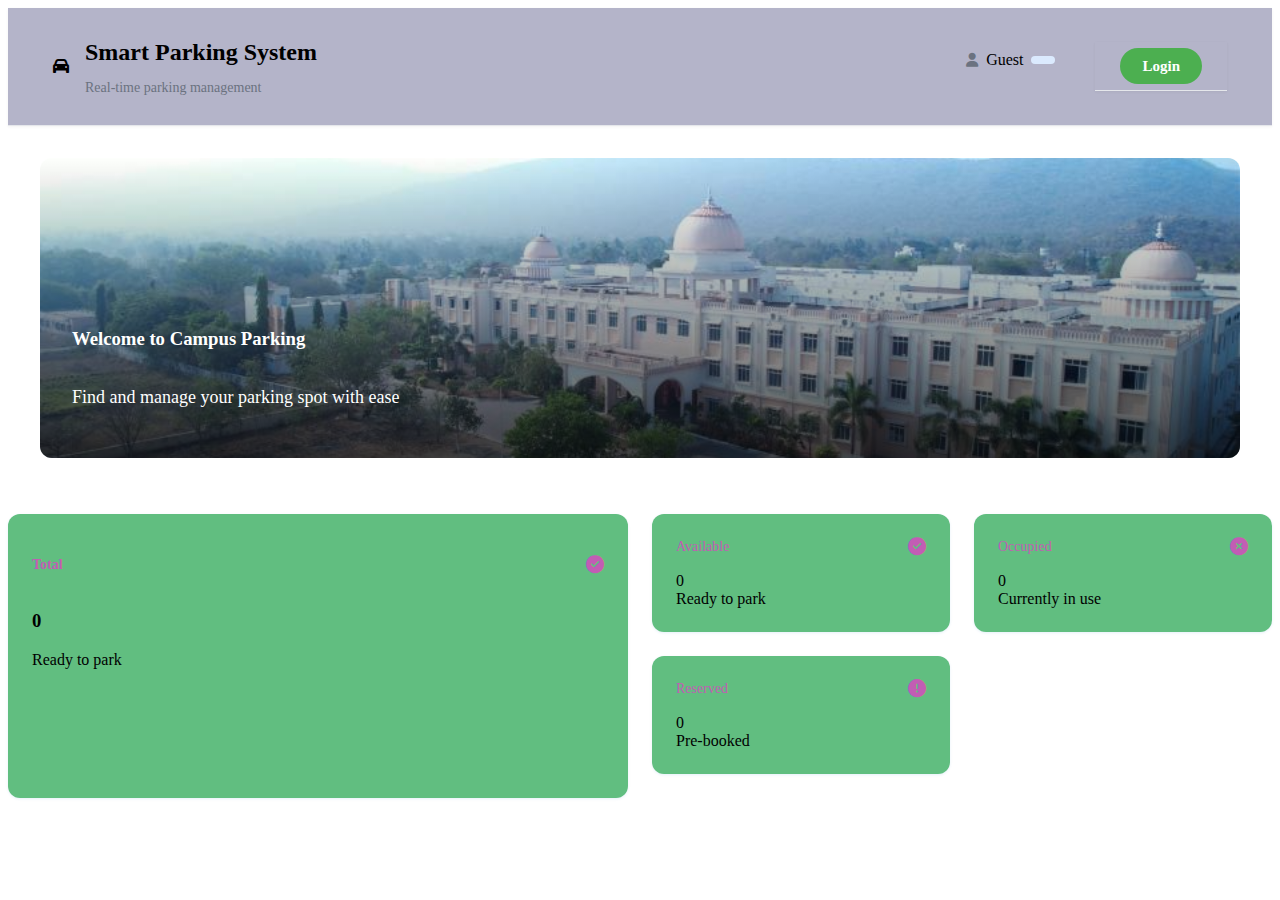
<file: index.html>
<!DOCTYPE html>
<html lang="en">
<head>
    <meta charset="UTF-8">
    <meta name="viewport" content="width=device-width, initial-scale=1.0">
    <title>Smart Parking System - College</title>
    <link rel="stylesheet" href="index.css">
    <link rel="stylesheet" href="https://cdnjs.cloudflare.com/ajax/libs/font-awesome/6.4.0/css/all.min.css">
</head>
<body>
    <div id="dashboard-page" class="page">
        <!-- Header -->
        <header class="dashboard-header">
            <div class="container">
                <div class="header-content">
                    <div class="header-left">
                        <div class="icon-circle small">
                            <i class="fas fa-car"></i>
                        </div>
                        <div>
                            <h1>Smart Parking System</h1>
                            <p>Real-time parking management</p>
                        </div>
                    </div>
                    <div class="header-right">
                        <div class="user-info">
                            <div class="user-details">
                                <div class="user-name-row">
                                    <i class="fas fa-user"></i>
                                    <span id="user-name"></span>
                                    <span class="badge" id="user-badge"></span>
                                </div>
                                <p id="user-email"></p>
                            </div>
                        </div>
                        <span id="user-name"></span>
                        <header class="dashboard-header">
  <div class="header-container">

    <div class="center"><center>  </div>
</center>
      <x>

    <div class="center">
      <a href="login.html" class="login-btn">Login</a>
    </div>

  </div>
</header>
                    </div>
                </div>
            </div>
        </header>

        <div class="container dashboard-content">
            <!-- College Banner -->
            <div class="college-banner">
                <img src="college.jpeg" alt="College Campus">
                <div class="banner-overlay">
                    <h3>Welcome to Campus Parking</h3>
                    <p>Find and manage your parking spot with ease</p>
                </div>
            </div>
            </div>
             <div class="stats-grid">
                <div class="stat-card Total">
                    <div class="stat-header">
                       <h4> <span>Total</span></h4>
                        <i class="fas fa-check-circle"></i>
                    </div>
                    <h3><div class="stat-value" id="Total-count">0</div></h3>
                    <div class="stat-label">Ready to park</div>
                </div>
             <div class="stats-grid">
                <div class="stat-card available">
                    <div class="stat-header">
                        <span>Available</span>
                        <i class="fas fa-check-circle"></i>
                    </div>
                    <div class="stat-value" id="available-count">0</div>
                    <div class="stat-label">Ready to park</div>
                </div>
                <div class="stat-card occupied">
                    <div class="stat-header">
                        <span>Occupied</span>
                        <i class="fas fa-times-circle"></i>
                    </div>
                    <div class="stat-value" id="occupied-count">0</div>
                    <div class="stat-label">Currently in use</div>
                </div>
                <div class="stat-card reserved">
                    <div class="stat-header">
                        <span>Reserved </span>
                        <i class="fas fa-exclamation-circle"></i>
                    </div>
                    <div class="stat-value" id="reserved-count">0</div>
                    <div class="stat-label">Pre-booked</div>
                </div>
            </div><script>
document.addEventListener("DOMContentLoaded", function () {

  const user = JSON.parse(localStorage.getItem("loggedInUser"));

  if (user) {
    document.getElementById("user-name").innerText = user.id;
  } else {
    document.getElementById("user-name").innerText = "Guest";
  }

});
</script>
    <script src="index.js"></script>
</file>
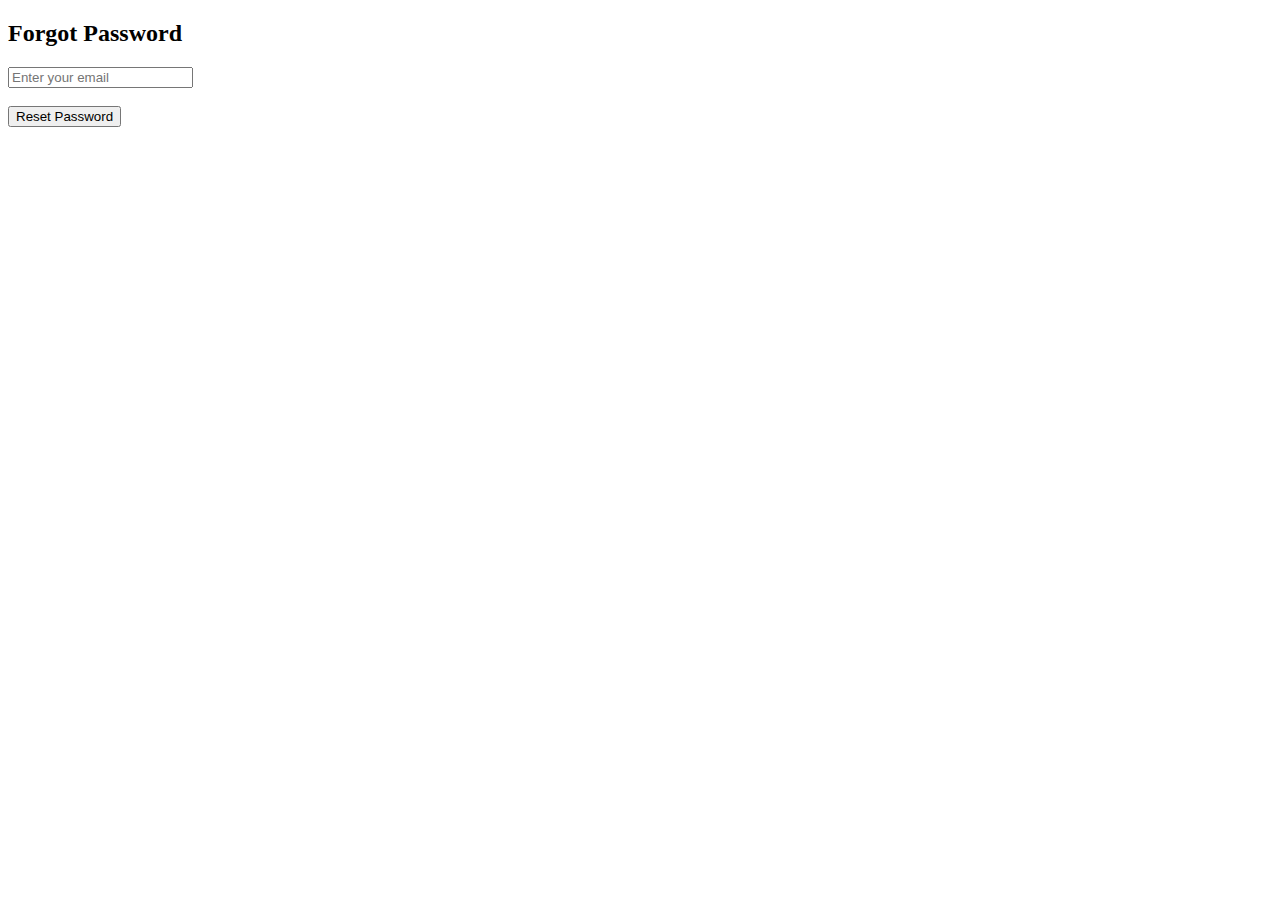
<file: forget.html>
<!DOCTYPE html>
<html lang="en">
<head>
  <meta charset="UTF-8">
  <title>Forgot Password</title>
</head>
<body>
  <h2>Forgot Password</h2>

  <input type="email" id="resetEmail" placeholder="Enter your email" required>
  <br><br>
  <button onclick="resetPassword()">Reset Password</button>

  <p id="msg"></p>

  <script>
    function resetPassword() {
      const email = document.getElementById("resetEmail").value;
      if (email === "") {
        document.getElementById("msg").innerText = "Please enter email";
      } else {
        document.getElementById("msg").innerText =
          "Password reset link sent to " + email;
      }
    }
  </script>
</body>
</html>
</file>
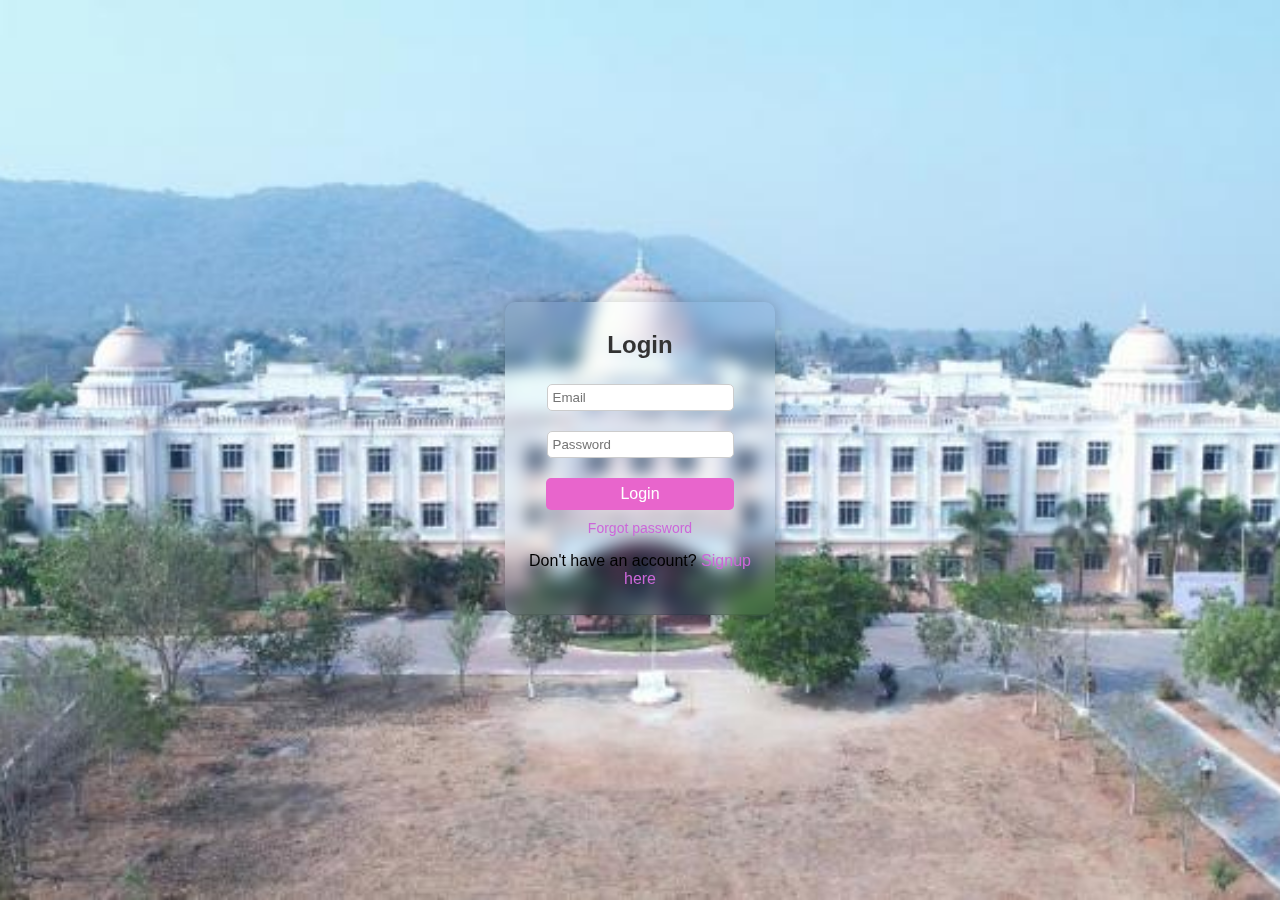
<file: login.html>
<!DOCTYPE html>
<html lang="en">
<head>
  <meta charset="UTF-8">
  <meta name="viewport" content="width=device-width, initial-scale=1.0">
  <title>Smart Parking - Login</title>
  <link rel="stylesheet" href="login.css">
</head>
<body>
  <div class="login-container">
    <h2>Login</h2>
    <form id="login-form">
      <input type="email" id="email" placeholder="Email" required><br>
      <input type="password" id="password" placeholder="Password" required><br>
      <button type="submit">Login</button><br>

      <a href="forget.html" class="forgot-link">Forgot password</a>

    </form>
    <p>Don't have an account? <a href="signup.html">Signup here</a></p>
    <p id="error-msg" class="error"></p>
  </div>

  <script src="login.js"></script>
</body>
</html>
</file>
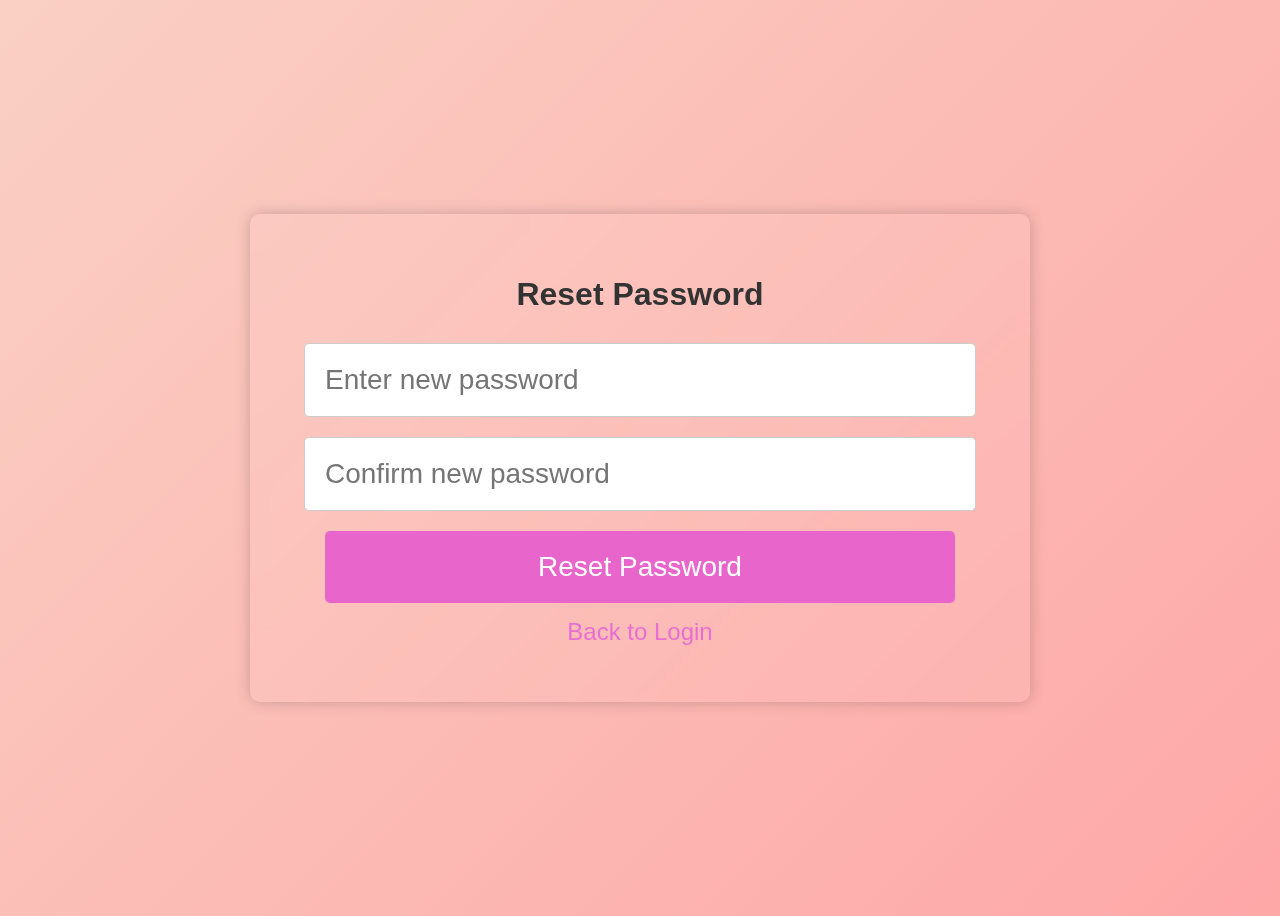
<file: reset-password.html>
<!DOCTYPE html>
<html lang="en">
<head>
  <meta charset="UTF-8">
  <title>Reset Password</title>

  <style>
    body {
      font-family: Arial, sans-serif;
      background: linear-gradient(-45deg, #74ebd5, #acb6e5, #ff9a9e, #fad0c4);
      background-size: 400% 400%;
      animation: gradientBG 10s ease infinite;
      display: flex;
      justify-content: center;
      align-items: center;
      height: 100vh;
    }

    @keyframes gradientBG {
      0% { background-position: 0% 50%; }
      50% { background-position: 100% 50%; }
      100% { background-position: 0% 50%; }
    }

    .container {
      background-color: rgba(255,255,255,0.05);
      padding: 40px;
      border-radius: 10px;
      width: 700px;
      box-shadow: 0px 0px 15px rgba(0,0,0,0.2);
      text-align: center;
      backdrop-filter: blur(8px);
      -webkit-backdrop-filter: blur(8px);
    }

    .container h1 { margin-bottom: 20px; color: #333; }

    .container input {
      width: 90%; padding: 20px; margin: 10px 0;
      border-radius: 5px; border: 1px solid #ccc; font-size: 28px;
    }

    .container button {
      width: 90%; padding: 20px; background-color: #e865cc;
      border: none; color: white; font-size: 28px;
      border-radius: 5px; cursor: pointer; margin-top: 10px;
    }

    .container button:hover { background-color: #a0459e; }

    .login-link {
      display: block; margin-top: 15px; font-size: 24px;
      text-align: center; text-decoration: none; color: #e96ed2;
    }
    .login-link:hover { text-decoration: underline; }

    #msg { margin-top: 15px; font-size: 16px; color: green; }
    .error { color: red; }
    .success { color: green; }
  </style>
</head>
<body>

  <div class="container">
    <h1>Reset Password</h1>

    <input type="password" id="newPassword" placeholder="Enter new password">
    <input type="password" id="confirmPassword" placeholder="Confirm new password">
    <button onclick="resetPassword()">Reset Password</button>
    <a href="index.html" class="login-link">Back to Login</a>
    <p id="msg"></p>
  </div>

  <script>
    async function resetPassword() {
      const msg = document.getElementById("msg");
      const password = document.getElementById("newPassword").value.trim();
      const confirm = document.getElementById("confirmPassword").value.trim();

      msg.innerText = "";
      msg.className = "";

      if (!password || !confirm) {
        msg.innerText = "Please fill both password fields";
        msg.className = "error";
        return;
      }

      if (password.length < 6) {
        msg.innerText = "Password must be at least 6 characters";
        msg.className = "error";
        return;
      }

      if (password !== confirm) {
        msg.innerText = "Passwords do not match";
        msg.className = "error";
        return;
      }

      // Extract token from URL
      const urlParams = new URLSearchParams(window.location.search);
      const token = urlParams.get("token");

      if (!token) {
        msg.innerText = "Invalid or missing reset token";
        msg.className = "error";
        return;
      }

      try {
        const response = await fetch("http://localhost:5006/auth/reset-password", {
          method: "POST",
          headers: { "Content-Type": "application/json" },
          body: JSON.stringify({ token, password })
        });

        const data = await response.json();

        if (!response.ok) {
          msg.innerText = data.message || "Failed to reset password";
          msg.className = "error";
          return;
        }

        msg.innerText = data.message || "Password reset successful!";
        msg.className = "success";

        // Redirect to login after 2 seconds
        setTimeout(() => {
          window.location.href = "index.html";
        }, 2000);

      } catch (error) {
        console.error(error);
        msg.innerText = "Server error. Please try again later.";
        msg.className = "error";
      }
    }
  </script>

</body>
</html>
</file>
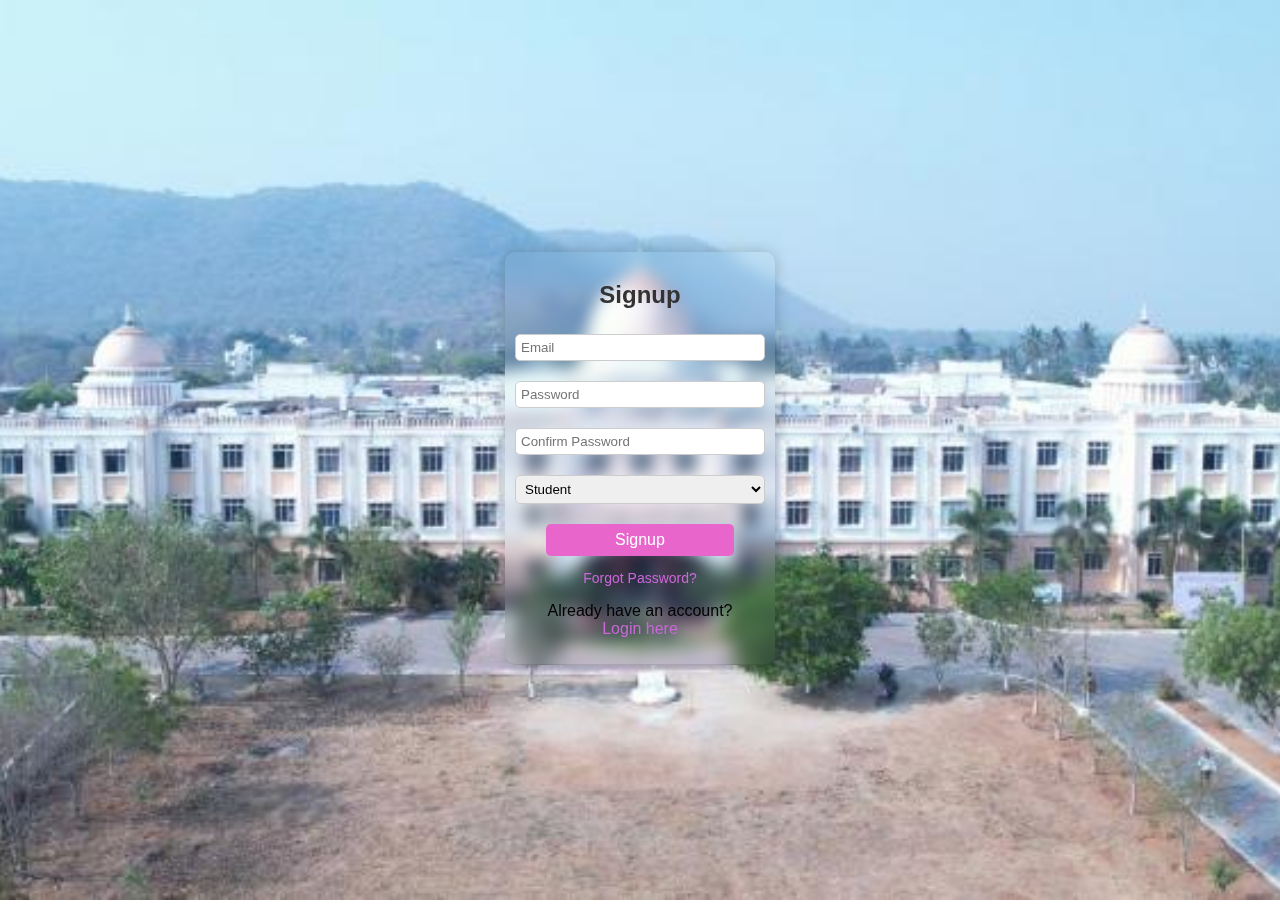
<file: signup.html>
<!DOCTYPE html>
<html lang="en">
<head>
  <meta charset="UTF-8">
  <meta name="viewport" content="width=device-width, initial-scale=1.0">
  <title>Smart Parking - Signup</title>
  <link rel="stylesheet" href="signup.css">
</head>
<body>
  <div class="login-container">
    <h2>Signup</h2>
    <form id="signup-form">
      
      <input type="email" id="email" placeholder="Email" required><br>
      <input type="password" id="password" placeholder="Password" required><br>
      <input type="password" id="confirm" placeholder="Confirm Password" required><br>
      <select id="role" onchange="toggleStaffId()">
           
      <option value="student">Student</option>
      <option value="staff">Staff</option>
       </select>

<input type="text" id="userid" placeholder="Enter Staff ID" style="display:none;">
<button type="button" onclick="signup()">Signup</button>
      
    </form>
    <p style="font-size: 14px;">
  <a href="forget.html">Forgot Password?</a>
</p>
    <p>Already have an account? <a href="index.html"><br>Login here</a></p>
  
    <p id="error-msg" class="error"></p>

  </div>

  <script src="signup.js"></script>
</body>
</html>
</file>
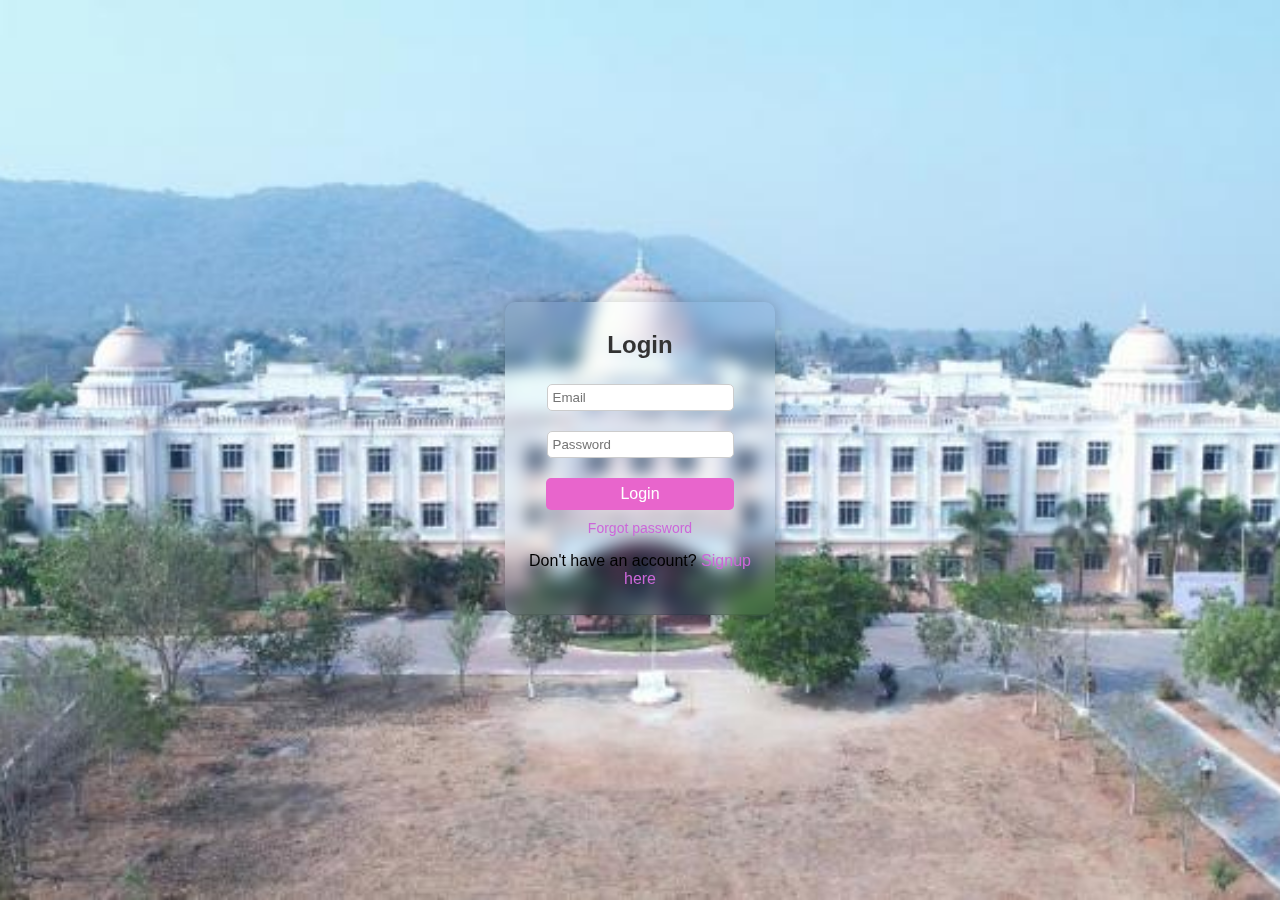
<file: slots.html>
<!DOCTYPE html>
<html lang="en">
<head>
  <meta charset="UTF-8">
  <title>Smart Parking System</title>
  <link rel="stylesheet" href="slots.css">
</head>
<body>

  <h1 class="title">Smart Parking System</h1>

  <div class="status-bar">
    Total Slots: <span id="total-slots">0</span>
    &nbsp; | &nbsp;
    Available: <span id="available-slots">0</span>
    &nbsp; | &nbsp;
    Reserved: <span id="reserved-slots">0</span>
    &nbsp; | &nbsp;
    Occupied Slots: <span id="occupied-slots">0</span>
  </div>

  <div class="exit-label">↑ EXIT</div>
<!-- Parking Location Map -->
<div class="map-container">
  <h3>📍 Parking Location</h3>

  <iframe
    src="https://www.google.com/maps/embed?pb=!1m14!1m8!1m3!1d3377.5696115347373!2d78.1977411!3d12.131849!3m2!1i1024!2i768!4f13.1!3m3!1m2!1s0x3bac1683ebd40403%3A0x3efa8645b703d621!2sGovernment%20College%20Of%20Engineering%2C%20Dharmapuri!5e1!3m2!1sen!2sin!4v1770139246191!5m2!1sen!2sin"
    width="100%"
    height="250"
    style="border:0; border-radius:10px;"
    allowfullscreen=""
    loading="lazy">
  </iframe>
</div>
  <!-- ✅ REQUIRED -->
  <div id="parkingLot" class="parking-lot"></div>

  <div class="entry-label">↑ ENTRY</div>

  <div id="loading" class="loading hidden">
    ⏳ Reserving slot...
  </div>

  <button class="reserve-main-btn" onclick="reserveSelectedSlot()">
    Reserve Selected Slot
  </button>

  <button class="logout-btn" onclick="logout()">Logout</button>

  <!-- ✅ SCRIPT MUST BE LAST -->
  <script src="slots.js"></script>

</body>
</html>
</file>
<file: index.css>
.dashboard-header {
    background: white;
    border-bottom: 1px solid #e5e7eb;
    box-shadow: 0 1px 3px rgba(0, 0, 0, 0.05);
    padding: 5px 0;
}

.container {
    max-width: 1200px;
    margin: 0 auto;
    padding: 0 20px;
}

.header-content {
    display: flex;
    justify-content: space-between;
    align-items: center;
    flex-wrap: wrap;
    gap: 20px;
}

.header-left {
    display: flex;
    align-items: center;
    gap: 16px;
}

.header-left h1 {
    font-size: 24px;
    margin-bottom: 4px;
}

.header-left p {
    font-size: 14px;
    color: #6b7280;
}

.header-right {
    display: flex;
    align-items: center;
    gap: 20px;
}

.user-info {
    display: flex;
    align-items: center;
    gap: 12px;
}

.user-details {
    text-align: right;
}

.user-name-row {
    display: flex;
    align-items: center;
    gap: 8px;
    margin-bottom: 4px;
}

.user-name-row i {
    color: #6b7280;
    font-size: 14px;
}

.user-name-row span {
    font-weight: 500;
}

.user-details p {
    font-size: 14px;
    color: #6b7280;
}

.badge {
    background: #dbeafe;
    color: #1e40af;
    padding: 4px 12px;
    border-radius: 12px;
    font-size: 12px;
    font-weight: 500;
}

.badge.staff {
    background: #2563eb;
    color: white;
}

/* Dashboard Content */
.dashboard-content {
    padding: 32px 24px;
}

/* College Banner */
.college-banner {
    position: relative;
    height: 300px;
    border-radius: 12px;
    overflow: hidden;
    margin-bottom: 24px;
}

.college-banner img {
    width: 100%;
    height: 100%;
    object-fit: cover;
}

.banner-overlay {
    position: absolute;
    inset: 0;
    background: linear-gradient(to top, rgba(0, 0, 0, 0.7), transparent);
    display: flex;
    flex-direction: column;
    justify-content: flex-end;
    padding: 32px;
    color: white;
}

.banner-overlay h2 {
    font-size: 32px;
    margin-bottom: 8px;
}

.banner-overlay p {
    font-size: 18px;
}

/* Stats Grid */
.stats-grid {
    display: grid;
    grid-template-columns: repeat(auto-fit, minmax(250px, 1fr));
    gap: 24px;
    margin-bottom: 24px;
}

.stat-card {
    background: rgb(97, 190, 128);
    border-radius: 12px;
    padding: 24px;
    box-shadow: 0 1px 3px rgba(4, 117, 192, 0.1);
}

.stat-header {
    display: flex;
    justify-content: space-between;
    align-items: center;
    margin-bottom: 16px;
    font-size: 14px;
    font-weight: 500;
    color: #c25db4;
}

.stat-header i {
    font-size: 18px;
}@media (max-width: 768px) {

  .stats-grid {
    grid-template-columns: 1fr;
  }

  .college-banner img {
    height: 180px;
    object-fit: cover;
  }

  .dashboard-header h1 {
    font-size: 20px;
  }
}/* Header layout */
/* Header bar */
.dashboard-header {
  background: #b4b4c9;
  padding: 15px 25px;
}

/* Flex container */
.header-container {
  display: flex;
  justify-content: space-between;
  align-items: center;
}

/* Login button style */
.login-btn {
  background: #4CAF50;
  color: white;
  padding: 10px 22px;
  border-radius: 25px;
  text-decoration: none;
  font-size: 15px;
  font-weight: bold;
}

.login-btn:hover {
  background: #45a049;
}
</file>
<file: login.css>
body {
  font-family: Arial, sans-serif;
  background-color: #f0f2f5;
  display: flex;
  justify-content: center;
  align-items: center;
  height: 100vh;
}


.login-container {
  background-color: rgb(255, 255, 255/ 0.005); /* lower opacity */
  padding: 10px; /* reduced padding = less height */
  border-radius: 10px;
  width: 250px;
  min-height: 10px; /* control height */
  box-shadow: 0px 0px 15px rgba(0,0,0,0.2);
  text-align: center;
  backdrop-filter: blur(8px);
  -webkit-backdrop-filter: blur(8px);
}


.login-container h2 {
  margin-bottom: 15px;
  color: #333;
}

.login-container input {
  width: 70%;
  padding: 5px;
  margin: 10px 0;
  border-radius: 5px;
  border: 1px solid #ccc;
}

.login-container button {
  width: 75%;
  padding: 7px;
  background-color: #e865cc;
  border: none;
  color: white;
  font-size: 16px;
  border-radius: 5px;
  cursor: pointer;
  margin-top: 10px;
}

.login-container button:hover {
  background-color: #a0459e;
}

.login-container a {
  text-decoration: none;
  color: #cc67d9;
}

.login-container a:hover {
  text-decoration: underline;
}

.error {
  color: red;
  margin-top: 10px;
  font-size: 14px;
}
.forgot-link {
  display: block;
  margin-top: 10px;     /* space below button */
  font-size: 14px;      /* smaller text */
  text-align: center;
  text-decoration: none;
  color: #007bff;
}

.forgot-link:hover {
  text-decoration: underline;
}
body {
  font-family: Arial, sans-serif;
  background: linear-gradient(-45deg, #74ebd5, #acb6e5, #ff9a9e, #fad0c4);
  background-size: 400% 400%;
  animation: gradientBG 10s ease infinite;
  display: flex;
  justify-content: center;
  align-items: center;
  height: 100vh;
}

@keyframes gradientBG {
  0% { background-position: 0% 50%; }
  50% { background-position: 100% 50%; }
  100% { background-position: 0% 50%; }
}
body {
  background-image: url("gce.jpeg");  /* path to your image */
  background-size: cover;       /* fills screen */
  background-position: center;  
  background-repeat: no-repeat;
  background-attachment: fixed; /* optional */

  animation: gradientBG 70s ease infinite;
}
</file>
<file: signup.css>
/* Reuse login.css styles */
body {
  font-family: Arial, sans-serif;
  background-color: #f0f2f5;
  display: flex;
  justify-content: center;
  align-items: center;
  height: 100vh;
}
body {
  background: linear-gradient(-45deg, #74ebd5, #acb6e5, #ff9a9e, #fad0c4);
  background-size: 400% 400%;
  animation: gradientBG 10s ease infinite;
}

@keyframes gradientBG {
  0%   { background-position: 0% 50%; }
  50%  { background-position: 100% 50%; }
  100% { background-position: 0% 50%; }
}
body {
  background-image: url("gce.jpeg");  /* path to your image */
  background-size: cover;       /* fills screen */
  background-position: center;  
  background-repeat: no-repeat;
  background-attachment: fixed; /* optional */

  animation: gradientBG 70s ease infinite;
}

.login-container {
  background-color: rgb(255, 255, 255/ 0.005); /* lower opacity */
  padding: 10px; /* reduced padding = less height */
  border-radius: 10px;
  width: 250px;
  min-height: 5px; /* control height */
  box-shadow: 0px 0px 15px rgba(0,0,0,0.2);
  text-align: center;
  backdrop-filter: blur(8px);
  -webkit-backdrop-filter: blur(8px);
}


.login-container h2 {
  margin-bottom: 15px;
  color: #333;
}

.login-container input, .login-container select{
  width: 100%;
  padding: 5px;
  box-sizing: border-box;
  margin: 10px 0;
  border-radius: 5px;
  border: 1px solid #ccc;
}

.login-container button {
  width: 75%;
  padding: 7px;
  background-color:#e865cc;
  border: none;
  color: white;
  font-size: 16px;
  border-radius: 5px;
  cursor: pointer;
  margin-top: 10px;
}

.login-container button:hover {
  background-color: #a0459e;
}

.login-container a {
  text-decoration: none;
  color: #cc67d9;
}

.login-container a:hover {
  text-decoration: underline;
}

.error {
  color: red;
  margin-top: 10px;
  font-size: 14px;
}
</file>
<file: slots.css>
body {
  margin: 0;
  font-family: Arial, sans-serif;
  background: #222;
  color: white;
  text-align: center;
}
body {
  margin: 0;
  font-family: Arial, sans-serif;
  background: url('car.jpeg') no-repeat center center fixed;
  background-size: cover;
  color: white;
  text-align: center;
}

.title {
  background: black;
  padding: 15px;
  margin: 0;
}

.status-bar {
  background: rgba(0,0,0,0.5);
  padding: 10px;
  font-size: 18px;
}

.entry-label,
.exit-label {
  font-size: 20px;
  font-weight: bold;
  color: rgba(255,255,255,0.7);
  text-shadow: 2px 2px 6px rgba(0,0,0,0.5);
  margin: 10px 0;
}
.map-link {
  margin-top: 20px;
}

.map-link a {
  color: #00d9ff;
  font-weight: bold;
  text-decoration: none;
}
.map-link a:hover {
  text-decoration: underline;
}

.parking-lot {
  display: flex;
  flex-direction: column;
  align-items: center;
  gap: 20px;
  margin: 30px auto;
}

.slot {
  width: 150px;
  height: 120px;
  border-radius: 15px;
  background-color: green;
  display: flex;
  justify-content: center;
  align-items: center;
  font-size: 22px;
  font-weight: bold;
  color: white;
  cursor: pointer;
}
/* STATUS COLORS */
.slot.available {
  background-color: green;
}

.slot.reserved {
  background-color: #d63384;
  color: white;
}

.slot.occupied {
  background-color: #f20808;
  color: white;
}

.slot.selected {
  box-shadow: 0 0 15px yellow;
}




.reserve-main-btn {
  padding: 12px 30px;
  font-size: 16px;
  border-radius: 20px;
  border: none;
  cursor: pointer;
  background-color: #e865cc;
  color: white;
  margin-bottom: 30px;
}

.reserve-main-btn:hover {
  background-color: #a0459e;
  
}.loading {
  margin: 15px auto;
  font-size: 16px;
  color: #333;
  font-weight: bold;
}

.hidden {
  display: none;
}

.reserved {
  background-color: #ff6b6b;
  color: white;
}

.selected {
  outline: 3px solid #333;
  background-color: #ffd966;
}

.logout-btn {
  margin-top: 10px;
  padding: 8px 15px;
  background-color: #555;
  color: white;
  border: none;
  border-radius: 5px;
  cursor: pointer;
}

.logout-btn:hover {
  background-color: #222;
}.reserved-label {
  font-size: 12px;
  opacity: 0.8;
  letter-spacing: 1px;
}

.timer-text {
  font-size: 28px;
  font-weight: bold;
}

.loading {
  position: fixed;
  top: 0;
  left: 0;
  width: 100%;
  height: 100%;
  background: rgba(0,0,0,0.6);
  color: white;
  font-size: 24px;
  display: flex;
  align-items: center;
  justify-content: center;
  z-index: 1000;
}

.hidden {
  display: none;
}
/* ---------- MOBILE RESPONSIVE ---------- */
@media (max-width: 768px) {

  body {
    padding: 10px;
  }

  .parking-lot {
    grid-template-columns: repeat(3, 1fr);
    gap: 10px;
  }

  .slot {
    width: 80px;
    height: 80px;
    font-size: 18px;
  }

  .status-bar {
    font-size: 14px;
    text-align: center;
  }

  .reserve-main-btn,
  .logout-btn {
    width: 100%;
    margin-top: 10px;
  }

  iframe {
    height: 200px;
  }
}

/* ANIMATIONS */
@keyframes popIn{
  0%{transform:scale(0.5); opacity:0;}
  100%{transform:scale(1); opacity:1;}
}
@keyframes pulse{
  0%{box-shadow:0 0 0 0 rgba(255,193,7,0.7);}
  70%{box-shadow:0 0 0 20px rgba(255,193,7,0);}
  100%{box-shadow:0 0 0 0 rgba(255,193,7,0);}
}
</file>
